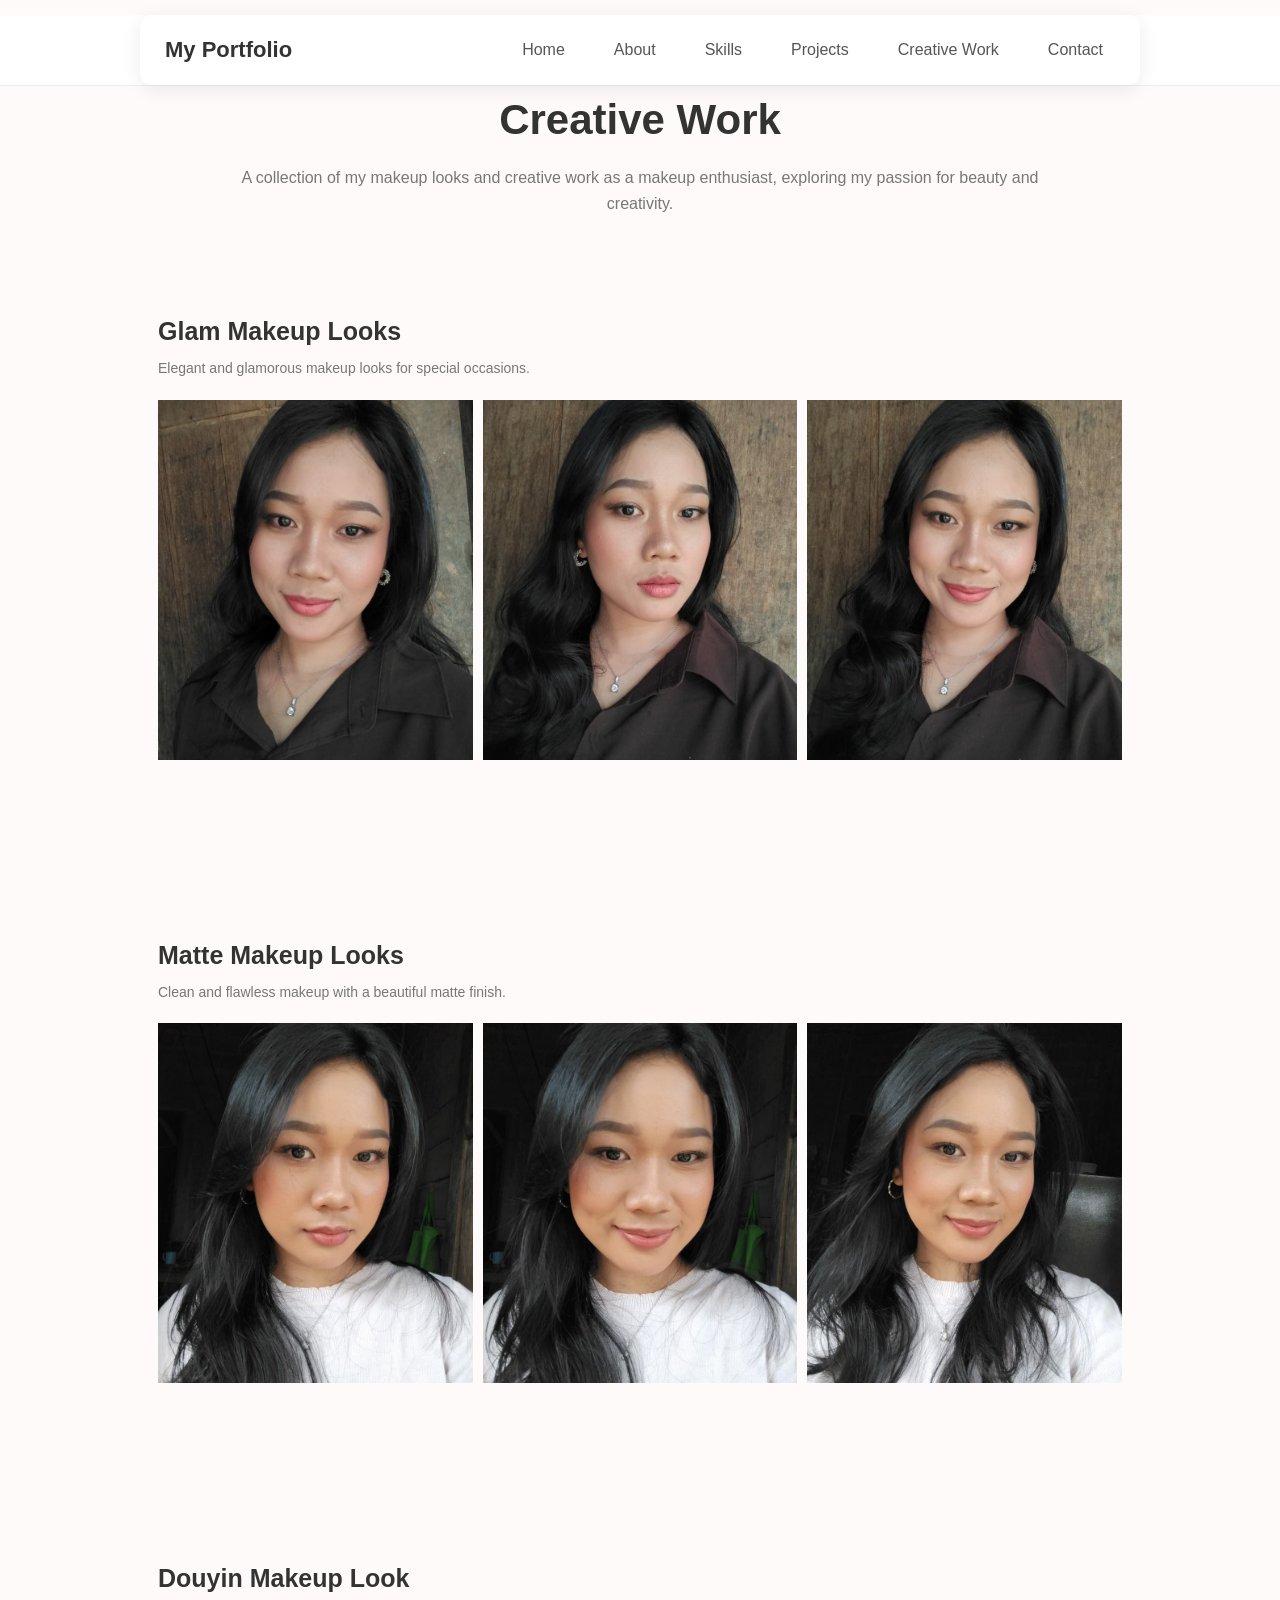
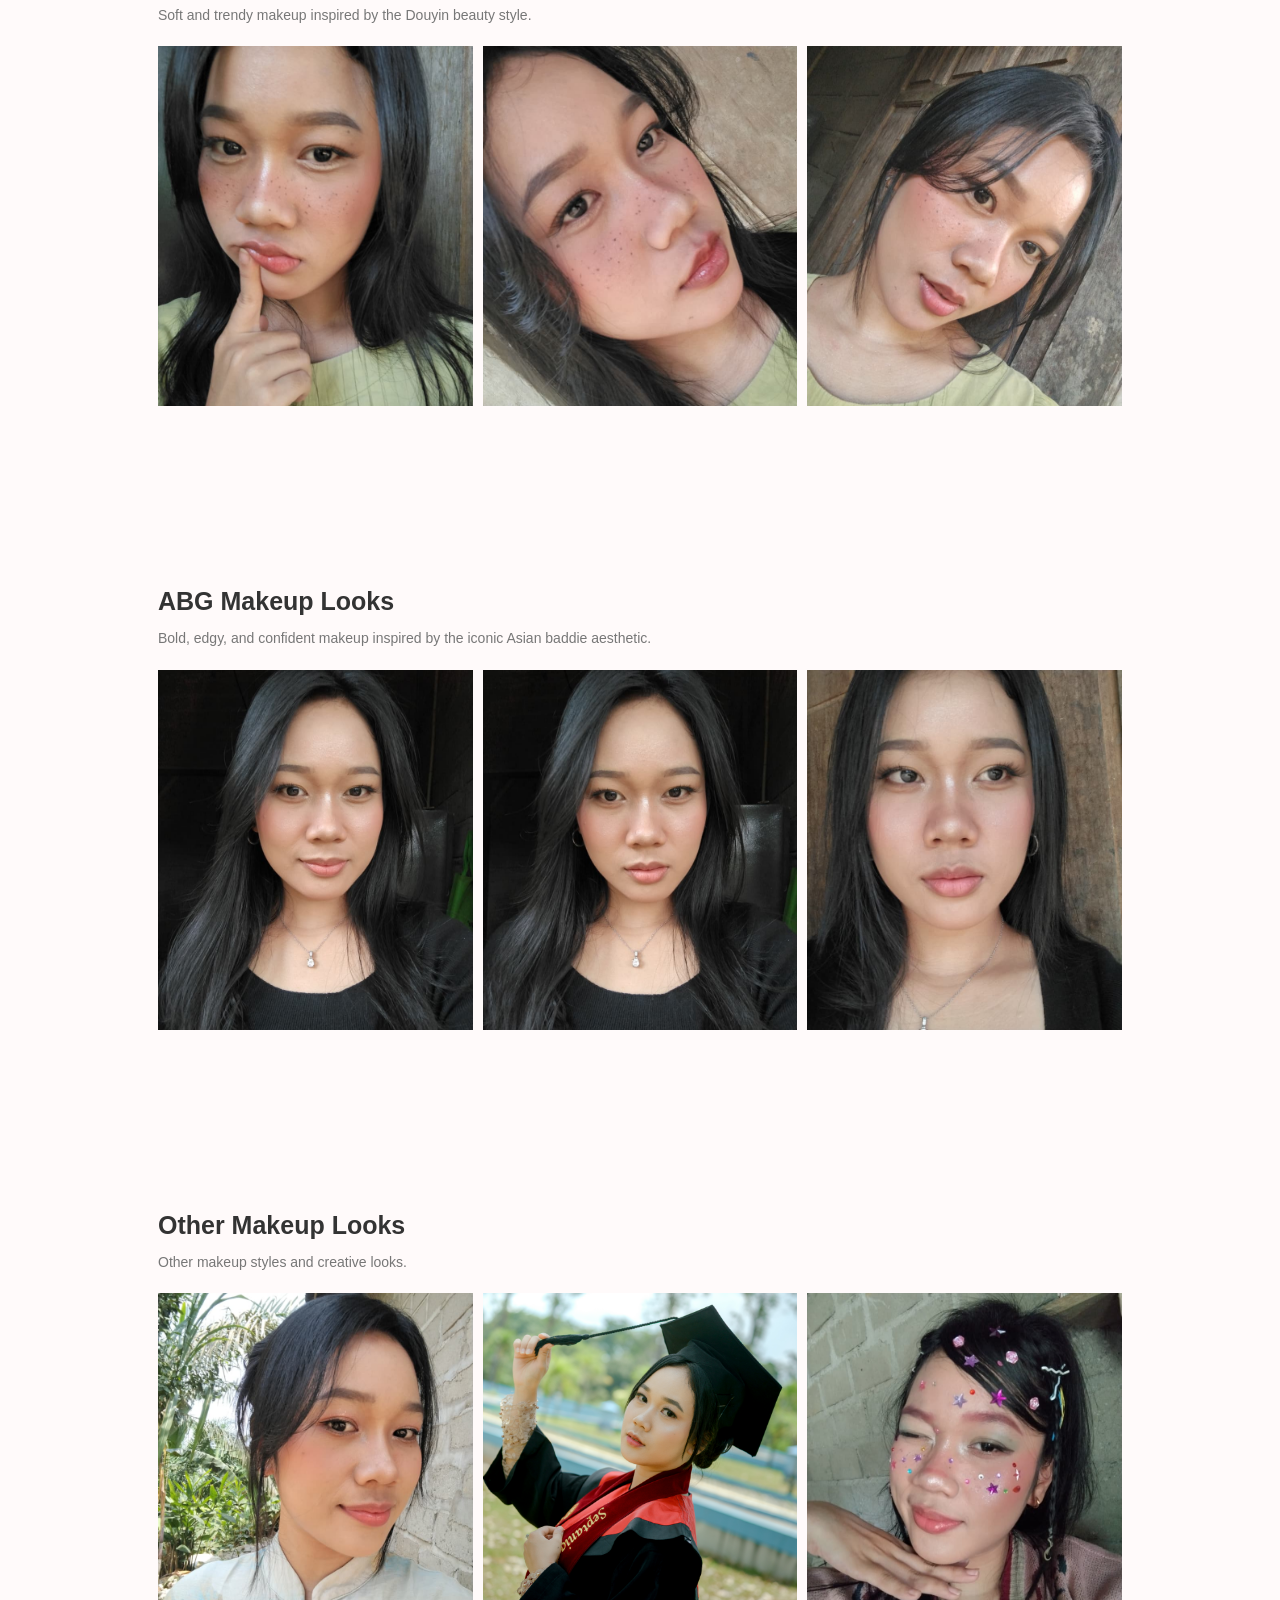
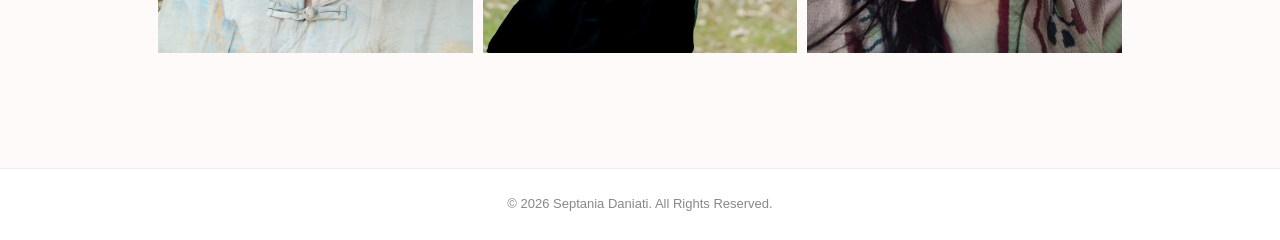
<file: creative-work.html>
<!DOCTYPE html>
<html lang="en">
<head>
    <meta charset="UTF-8">
    <meta name="viewport" content="width=device-width, initial-scale=1.0">

    <title>Creative Work - Makeup Artist</title>

    <!-- 1. CSS Utama (Untuk Navbar & Style Dasar) -->
    <link rel="stylesheet" href="css/style.css">

    <!-- 2. CSS Khusus (Untuk Galeri & Layout Creative Work) -->
    <link rel="stylesheet" href="css/creative-work.css">

    <!-- 3. Font Awesome (Untuk Ikon Hamburger Mobile) -->
    <link rel="stylesheet" href="https://cdnjs.cloudflare.com/ajax/libs/font-awesome/6.4.0/css/all.min.css">
</head>
<body>

    <!-- Navbar -->

    <header class="header">
        <nav class="navbar">
            <a href="indeks.html#home" class="logo">My Portfolio</a>
            
            <!-- Tombol Hamburger untuk versi Mobile -->
            <button class="hamburger" id="hamburger-btn" aria-label="Toggle Menu">
                <i class="fa-solid fa-bars icon-open"></i>
                <i class="fa-solid fa-xmark icon-close"></i>
            </button>

            <!-- Menu Navigasi -->
            <ul class="nav-links" id="nav-links">
                <li><a href="indeks.html#home">Home</a></li>
                <li><a href="indeks.html#about">About</a></li>
                <li><a href="indeks.html#skills">Skills</a></li>
                <li><a href="indeks.html#projects">Projects</a></li>
                <li><a href="creative-work.html" class="active">Creative Work</a></li>
                <li> <a href="indeks.html#contact">Contact</a>  </li>
            </ul>
        </nav>
    </header>


    <!-- Creative Work -->
    <main>

        <section class="creative-header">
            <p class="subtitle">MY CREATIVE SIDE</p>

            <h1>Creative Work</h1>

            <p class="description">
                A collection of my makeup looks 
                and creative work as a makeup enthusiast, exploring my passion for beauty and creativity.
            </p>
        </section>


        <!-- Glam Makeup -->
        <section class="makeup-category">

            <div class="category-title">
                <h2>Glam Makeup Looks</h2>
                <p>Elegant and glamorous makeup looks for special occasions.</p>
            </div>

            <div class="makeup-gallery">

                <div class="makeup-card">
                    <img src="images/glam1.jpeg" alt="Glam Makeup Look">
                </div>

                <div class="makeup-card">
                    <img src="images/glam2.jpeg" alt="Glam Makeup Look">
                </div>

                <div class="makeup-card">
                    <img src="images/glam3.jpeg" alt="Glam Makeup Look">
                </div>

            </div>

        </section>


        <!-- Matte Makeup -->
        <section class="makeup-category">

            <div class="category-title">
                <h2>Matte Makeup Looks</h2>
                <p>Clean and flawless makeup with a beautiful matte finish.</p>
            </div>

            <div class="makeup-gallery">

                <div class="makeup-card">
                    <img src="images/matte1.jpeg" alt="Matte Makeup Look">
                </div>

                <div class="makeup-card">
                    <img src="images/matte2.jpeg" alt="Matte Makeup Look">
                </div>

                <div class="makeup-card">
                    <img src="images/matte3.jpeg" alt="Matte Makeup Look">
                </div>

            </div>

        </section>


        <!-- Douyin Makeup -->
        <section class="makeup-category">

            <div class="category-title">
                <h2>Douyin Makeup Look</h2>
                <p>Soft and trendy makeup inspired by the Douyin beauty style.</p>
            </div>

            <div class="makeup-gallery">

                <div class="makeup-card">
                    <img src="images/douyin1.jpeg" alt="Douyin Makeup Look">
                </div>

                <div class="makeup-card">
                    <img src="images/douyin2.jpeg" alt="Douyin Makeup Look">
                </div>

                <div class="makeup-card">
                    <img src="images/douyin3.jpeg" alt="Douyin Makeup Look">
                </div>

            </div>

        </section>


        <!-- ABG Looks -->
        <section class="makeup-category">

            <div class="category-title">
                <h2>ABG Makeup Looks</h2>
                <p>Bold, edgy, and confident makeup inspired by the iconic Asian baddie aesthetic.</p>
            </div>

            <div class="makeup-gallery">

                <div class="makeup-card">
                    <img src="images/abg1.jpeg" alt="Makeup Look">
                </div>

                <div class="makeup-card">
                    <img src="images/abg2.jpeg" alt="Makeup Look">
                </div>

                <div class="makeup-card">
                    <img src="images/abg3.jpeg" alt="Makeup Look">
                </div>

            </div>

        </section>

        <!-- Other Looks -->
        <section class="makeup-category">

            <div class="category-title">
                <h2>Other Makeup Looks</h2>
                <p>Other makeup styles and creative looks.</p>
            </div>

            <div class="makeup-gallery">

                <div class="makeup-card">
                    <img src="images/pink1.jpeg" alt="Makeup Look">
                </div>

                <div class="makeup-card">
                    <img src="images/others3.jpg" alt="Makeup Look">
                </div>

                <div class="makeup-card">
                    <img src="images/others1.jpeg" alt="Makeup Look">
                </div>

            </div>

        </section>

    </main>


    <!-- Footer -->
    <footer>
        <p>© 2026 Septania Daniati. All Rights Reserved.</p>
    </footer>
    <!-- ==================== JAVASCRIPT ==================== -->
    <script src="script.js"></script>

</body>
</html>
</file>
<file: css/style.css>
/* ==========================================================================
   COLOR PALETTE VARIABLES (PINKISH THEME)
   ========================================================================== */
:root {
    --primary-pink: #d67ba8;
    --primary-pink-hover: #c06192;
    --light-pink-bg: #fdf2f7;
    --light-pink-border: #f8dceb;
}

/* ==========================================================================
   1. RESET & BASE STYLES
   ========================================================================== */
* {
    margin: 0;
    padding: 0;
    box-sizing: border-box;
    scroll-behavior: smooth;
    font-family: 'Segoe UI', Tahoma, Geneva, Verdana, sans-serif;
}

body {
    background-color: #fcfcfc;
    color: #333333;
    line-height: 1.6;
}

a {
    text-decoration: none;
    color: inherit;
}

ul {
    list-style: none;
}

/* ==========================================================================
   2. GENERAL SECTION
   ========================================================================== */
section {
    max-width: 1100px;
    margin: 0 auto;
    padding: 60px 30px;
}

.section-title {
    text-align: center;
    margin-bottom: 35px;
}

.section-title p {
    font-size: 14px;
    text-transform: uppercase;
    letter-spacing: 2px;
    color: var(--primary-pink); /* Mengubah dari #007bff ke Pink */
    font-weight: 600;
}

.section-title h2 {
    font-size: 32px;
    color: #111111;
    margin-top: 5px;
}

/* ==========================================================================
   3. NAVBAR (DESKTOP CARD CONTAINER & MOBILE TOGGLE)
   ========================================================================== */
.header {
    position: fixed;
    top: 15px;
    left: 0;
    width: 100%;
    z-index: 1000;
    padding: 0 15px;
}

.navbar {
    max-width: 1000px;
    margin: 0 auto;
    background-color: #ffffff;
    padding: 15px 25px;
    border-radius: 12px;
    box-shadow: 0 4px 20px rgba(0, 0, 0, 0.08);
    
    /* PENTING: Membuat Logo & Hamburger Sejajar Kiri-Kanan */
    display: flex;
    justify-content: space-between;
    align-items: center;
    position: relative;
}

.logo {
    font-size: 20px;
    font-weight: 700;
    color: #111111;
}

.nav-links {
    display: flex;
    gap: 25px;
}

.nav-links a {
    font-weight: 500;
    color: #555555;
    transition: color 0.3s ease, background-color 0.3s ease;
    padding: 6px 12px;
    border-radius: 6px;
}

.nav-links a:hover {
    color: #d67ba8;            /* Mengubah warna teks menjadi pink */
    background-color: #fdf2f7; /* Background pink sangat muda */
}
.nav-links a.active {
    color: #d67ba8 !important; /* Warna teks pink untuk menu aktif */
    font-weight: 700;
}

/* Tombol Hamburger & Ikon X */
.hamburger {
    display: none;
    background: none;
    border: none;
    font-size: 22px;
    color: #333;
    cursor: pointer;
}

.hamburger .icon-close {
    display: none;
}

.hamburger.active .icon-open {
    display: none;
}

.hamburger.active .icon-close {
    display: block;
}

/* ==========================================================================
   4. HERO / HOME
   ========================================================================== */
.hero {
    min-height: 100vh;
    display: flex;
    flex-direction: column;
    justify-content: center;
    align-items: flex-start;
    padding: 140px 8% 80px 8%;
    background-image:
        linear-gradient(
            to right,
            rgba(253, 242, 247, 0.95) 0%,
            rgba(253, 242, 247, 0.8) 35%,
            rgba(253, 242, 247, 0.2) 65%,
            rgba(253, 242, 247, 0) 100%
        ),
        url("../images/bag.jpg");
    background-size: cover;
    background-position: 100% 60%;
    background-repeat: no-repeat;
}

.profile-avatar {
    display: none;
}

.hero-content {
    max-width: 550px;
}

.hero .greeting {
    font-size: 18px;
    color: var(--primary-pink); /* Aksen pink untuk greeting */
    margin-bottom: 5px;
    font-weight: 600;
}

.hero h1 {
    font-size: 46px;
    line-height: 1.2;
    margin-bottom: 10px;
    color: #111;
}

.hero h2 {
    font-size: 20px;
    font-weight: 600;
    color: #111111; /* Warna Hitam */
    margin-bottom: 15px;
}

.hero .bio {
    color: #444;
    margin-bottom: 25px;
    line-height: 1.6;
}

/* Tombol Hero Fix Warna Teks */
.hero-buttons {
    display: flex;
    gap: 15px;
}

.hero-buttons {
    display: flex;
    gap: 15px;
}

.btn {
    padding: 12px 24px;
    border-radius: 6px;
    font-weight: 600;
    font-size: 14px;
    transition: all 0.3s ease;
    display: inline-block;
    text-align: center;
}

/* Mengubah warna tombol utama dari biru ke hitam */
.btn-primary {
    background-color: var(--primary-pink);
    color: #ffffff !important;
    border: 1px solid var(--primary-pink);
}

.btn-primary:hover {
    transform: translateY(-2px); /* Efek terangkat sedikit saat disorot */
    background-color: var(--primary-pink-hover);
    border-color: var(--primary-pink-hover);
}

/* Mengubah warna tombol sekunder ke tema hitam */
.btn-secondary {
    background-color: transparent;
    color: var(--primary-pink) !important;
    border: 1px solid var(--primary-pink);
}

.btn-secondary:hover {
    transform: translateY(-2px); /* Efek terangkat sedikit saat disorot */
    background-color: var(--light-pink-bg);
    color: var(--primary-pink-hover) !important;
}

/* ==========================================================================
   ABOUT SECTION (TANPA BACKGROUND / CENTER ALIGNED)
   ========================================================================== */
.about {
    max-width: 800px;
    margin: 0 auto;
    padding: 80px 20px;
}

.about-content {
    width: 100%;
    margin-top: 30px;
    text-align: center; /* Meratakan seluruh teks dan elemen ke tengah */
}

.about-text p {
    font-size: 16px;
    color: #555555;
    margin-bottom: 15px;
    line-height: 1.8;
}

/* Box Info Highlight (Rata Tengah) */
.about-info {
    display: inline-flex;
    flex-direction: column;
    gap: 10px;
    margin: 25px 0;
    padding: 20px 30px;
    background-color: #fdf2f7;
    border-left: 4px solid #d67ba8;
    border-radius: 8px;
    text-align: left; /* Teks di dalam box tetap rata kiri agar rapi */
}

.info-item {
    display: flex;
    gap: 10px;
    font-size: 14px;
}

.info-item span {
    font-weight: 700;
    color: #2b2b2b;
    min-width: 70px;
}

.info-item p {
    margin: 0;
    color: #d67ba8;
    font-weight: 600;
}

/* Container pembungkus tombol agar berada tepat di tengah */
.about-buttons {
    display: flex;
    justify-content: center; /* Mengetengahkan tombol secara horizontal */
    align-items: center;
    width: 100%;             /* Memastikan container mengambil lebar penuh */
    margin-top: 25px;
}

/* Mengatur tombol View CV */
.about-buttons .btn {
    display: inline-flex;
    align-items: center;
    justify-content: center;
    gap: 8px;
    
    width: auto !important;   /* Menimpa lebar 100% agar tombol mengecil sesuai teks */
    padding: 10px 24px;
    font-size: 14px;
    font-weight: 600;
    border-radius: 5%;
    margin: 0 auto;           /* Memastikan margin kiri dan kanan seimbang */
}

/* Efek saat tombol di-hover cursor */
.about-buttons .btn:hover {
    transform: translateY(-2px); /* Efek terangkat sedikit saat disorot */
    box-shadow: 0 5px 15px rgba(214, 123, 168, 0.3);
}

/* ==========================================================================
   RESPONSIVE MOBILE (HP)
   ========================================================================== */
@media (max-width: 768px) {
    .about {
        padding: 50px 20px;
    }

    .about-info {
        width: 100%;
        box-sizing: border-box;
    }

    .about-buttons {
        flex-direction: column;
    }

    .about-buttons .btn {
        width: 100%;
    }
}

/* ==========================================================================
   RESPONSIVE MOBILE (HP)
   ========================================================================== */
@media (max-width: 991px) {
    .about {
        background-image: none; /* Hilangkan background di HP agar teks tetap jelas */
        align-items: center;
        padding: 50px 20px;
    }

    .about-content {
        max-width: 100%;
        text-align: center;
    }

    .about-info {
        text-align: left;
    }

    .about-buttons {
        justify-content: center;
    }
}
/* ==========================================================================
   RESPONSIVE MOBILE (HP)
   ========================================================================== */
@media (max-width: 991px) {
    .about-container {
        flex-direction: column; /* Ubah ke susunan vertikal saat di HP */
        text-align: center;
        gap: 25px;
    }

    .about-image img {
        max-width: 280px; /* Gambar mengecil otomatis di HP */
    }

    .about-content {
        text-align: center;
    }

    .about-info {
        text-align: left;
    }

    .about-buttons {
        flex-direction: column;
        width: 100%;
    }
}

/* ==========================================================================
   6. SKILLS
   ========================================================================== */
.skills-categories {
    display: flex;
    flex-direction: column;
    gap: 40px;
    max-width: 900px;
    margin: 0 auto;
}

.skill-category h3 {
    font-size: 18px;
    font-weight: 600;
    color: #222;
    text-align: center;
    margin-bottom: 20px;
    padding-bottom: 8px;
    border-bottom: 2px solid #f0f0f0;
}

.skills-grid {
    display: flex;
    flex-wrap: wrap;
    justify-content: center;
    align-items: center;
    gap: 30px;
}

.skill-card {
    padding: 10px;
    border: none;
    background: transparent;
    display: flex;
    flex-direction: column;
    align-items: center;
    justify-content: center;
    width: 110px;
    transition: transform 0.3s ease;
}

.skill-card:hover {
    transform: translateY(-6px);
}

.icon-box {
    width: 65px;
    height: 65px;
    display: flex;
    align-items: center;
    justify-content: center;
    margin-bottom: 10px;
}

.icon-box img {
    width: 100% !important;
    height: 100% !important;
    max-width: 100%;
    max-height: 100%;
    object-fit: contain;
}

.skill-card span {
    font-size: 13px;
    font-weight: 600;
    color: #444;
    text-align: center;
}

/* ==========================================================================
   7. PROJECTS
   ========================================================================== */
.projects-container {
    display: grid;
    grid-template-columns: repeat(auto-fit, minmax(300px, 1fr));
    gap: 30px;
}

.project-card {
    background-color: #ffffff;
    border-radius: 12px;
    overflow: hidden;
    box-shadow: 0 4px 15px rgba(0, 0, 0, 0.05);
    border: 1px solid #eee;
    transition: transform 0.3s ease, box-shadow 0.3s ease;
}

.project-card:hover {
    transform: translateY(-5px);
    box-shadow: 0 8px 25px rgba(0, 0, 0, 0.1);
}

.project-image {
    width: 100%;
    height: 200px;
    overflow: hidden;
}

.project-image img {
    width: 100%;
    height: 100%;
    object-fit: cover;
}

.project-content {
    padding: 20px;
}

.project-content h3 {
    font-size: 18px;
    margin-bottom: 10px;
    color: #222;
}

.project-content p {
    font-size: 14px;
    color: #666;
    margin-bottom: 15px;
}

.project-tech {
    display: flex;
    flex-wrap: wrap;
    gap: 8px;
}

.project-tech span {
    font-size: 12px;
    background-color: #eef5ff;
    color: #007bff;
    padding: 4px 10px;
    border-radius: 4px;
    font-weight: 500;
}

/* ==========================================================================
   8. CONTACT & FOOTER
   ========================================================================== */
.contact-content {
    text-align: center;
    max-width: 600px;
    margin: 0 auto;
}

.contact-text {
    font-size: 16px;
    color: #555;
    margin-bottom: 25px;
}

.social-links {
    display: flex;
    justify-content: center;
    gap: 15px;
}

.social-btn {
    width: 45px;
    height: 45px;
    border-radius: 50%;
    background-color: #ffffff;
    border: 1px solid #ddd;
    display: flex;
    align-items: center;
    justify-content: center;
    color: #333;
    font-size: 18px;
    transition: all 0.3s ease;
}

.social-btn:hover {
    background-color: #007bff;
    color: #ffffff;
    border-color: #007bff;
    transform: translateY(-3px);
}

.footer {
    text-align: center;
    padding: 30px;
    background-color: #ffffff;
    border-top: 1px solid #eeeeee;
    font-size: 14px;
    color: #777777;
    margin-top: 40px;
}

/* ==========================================================================
   9. RESPONSIVE (MOBILE)
   ========================================================================== */
@media (max-width: 768px) {
    .hamburger {
        display: flex;             /* Tampilkan hamburger di HP */
        align-items: center;
        justify-content: center;
        background: none;
        border: none;
        font-size: 22px;
        color: #333;
        cursor: pointer;
        line-height: 1;            /* Mencegah spasi vertikal tambahan */
    }

    /* Dropdown Menu muncul di bawah kotak navbar */
    .nav-links {
        display: none;
        flex-direction: column;
        position: absolute;
        top: calc(100% + 10px);    /* Posisikan tepat di bawah kotak navbar */
        left: 0;
        width: 100%;
        background-color: #ffffff;
        padding: 20px;
        border-radius: 12px;
        box-shadow: 0 8px 20px rgba(0, 0, 0, 0.1);
        text-align: center;
        gap: 15px;
    }

    .nav-links.active {
        display: flex;
    }
    .hero {
        /* Hapus background gambar di Mobile & ganti warna solid */
        background-image: none !important;
        background-color: #fcfcfc;
        align-items: center;
        text-align: center;
        padding-top: 130px;
        min-height: auto;
    }

    /* Tampilkan Foto Profil Bulat di Mobile */
    .profile-avatar {
        display: block !important;
        width: 140px;
        height: 140px;
        border-radius: 50%;
        overflow: hidden;
        border: 4px solid #ffffff;
        box-shadow: 0 4px 15px rgba(0, 0, 0, 0.12);
        margin: 0 auto 20px auto;
    }

    .profile-avatar img {
        width: 100%;
        height: 100%;
        object-fit: cover;
    }

    .hero-content {
        max-width: 100%;
    }

    /* Susun tombol menjadi vertikal (ke bawah) & buat selebar konten */
    .hero-buttons {
        flex-direction: column;
        width: 100%;
        gap: 10px;
    }

    .btn {
        width: 100%; /* Memenuhi lebar kontainer di HP */
    }
}
</file>
<file: css/creative-work.css>
/* =========================
   GENERAL
========================= */

* {
    margin: 0;
    padding: 0;
    box-sizing: border-box;
}

body {
    font-family: Arial, sans-serif;
    background: #fffafa;
    color: #333;
}


/* =========================
   NAVBAR
========================= */

header {
    width: 100%;
    background: white;
    border-bottom: 1px solid #eee;
}

.navbar {
    width: 80%;
    margin: auto;

    height: 70px;

    display: flex;
    align-items: center;
    justify-content: space-between;
}

.logo {
    text-decoration: none;
    color: #333;
    font-size: 22px;
    font-weight: bold;
}

.nav-menu {
    display: flex;
    list-style: none;
    gap: 30px;
}

.nav-menu a {
    text-decoration: none;
    color: #555;
    font-size: 15px;

    transition: 0.3s;
}

.nav-menu a:hover,
.nav-menu a.active {
    color: #c27ba0;
}


/* =========================
   CREATIVE HEADER
========================= */

.creative-header {
    text-align: center;

    padding: 55px 10% 35px;
}

.subtitle {
    color: #c27ba0;
    font-size: 13px;
    font-weight: bold;

    letter-spacing: 2px;

    margin-bottom: 10px;
}

.creative-header h1 {
    font-size: 42px;
    margin-bottom: 12px;
}

.description {
    color: #777;
    font-size: 16px;
}


/* =========================
   MAKEUP CATEGORY
========================= */

.makeup-category {
    width: 80%;
    margin: 0 auto 55px;
}

.category-title {
    margin-bottom: 20px;
}

.category-title h2 {
    font-size: 25px;
    margin-bottom: 6px;
}

.category-title p {
    color: #777;
    font-size: 14px;
}


/* =========================
   GALLERY
========================= */

.makeup-gallery {
    display: grid;

    grid-template-columns: repeat(3, 1fr);

    gap: 10px;
}

.makeup-card {
    width: 100%;
    height: 360px;

    overflow: hidden;

    border-radius: px;

    background: #f5f5f5;
}

.makeup-card img {
    width: 100%;
    height: 100%;

    object-fit: cover;

    display: block;

    transition: transform 0.4s ease;
}

.makeup-card:hover img {
    transform: scale(1.05);
}


/* =========================
   FOOTER
========================= */

footer {
    text-align: center;

    padding: 25px;

    background: #fff;

    border-top: 1px solid #eee;

    color: #888;

    font-size: 13px;
}


/* =========================
   RESPONSIVE
========================= */

@media (max-width: 768px) {

    .navbar {
        width: 90%;
    }

    .nav-menu {
        gap: 15px;
    }

    .nav-menu a {
        font-size: 13px;
    }

    .creative-header {
        padding: 40px 5% 30px;
    }

    .creative-header h1 {
        font-size: 34px;
    }

    .makeup-category {
        width: 90%;
    }

    .makeup-gallery {
        grid-template-columns: repeat(2, 1fr);
    }

    .makeup-card {
        height: 100px;
    }
}


@media (max-width: 500px) {

    .navbar {
        height: auto;
        padding: 20px 0;

        flex-direction: column;
        gap: 15px;
    }

    .nav-menu {
        flex-wrap: wrap;
        justify-content: center;
    }

    .makeup-gallery {
        grid-template-columns: 1fr;
    }

    .makeup-card {
        height: 380px;
    }
}
</file>
